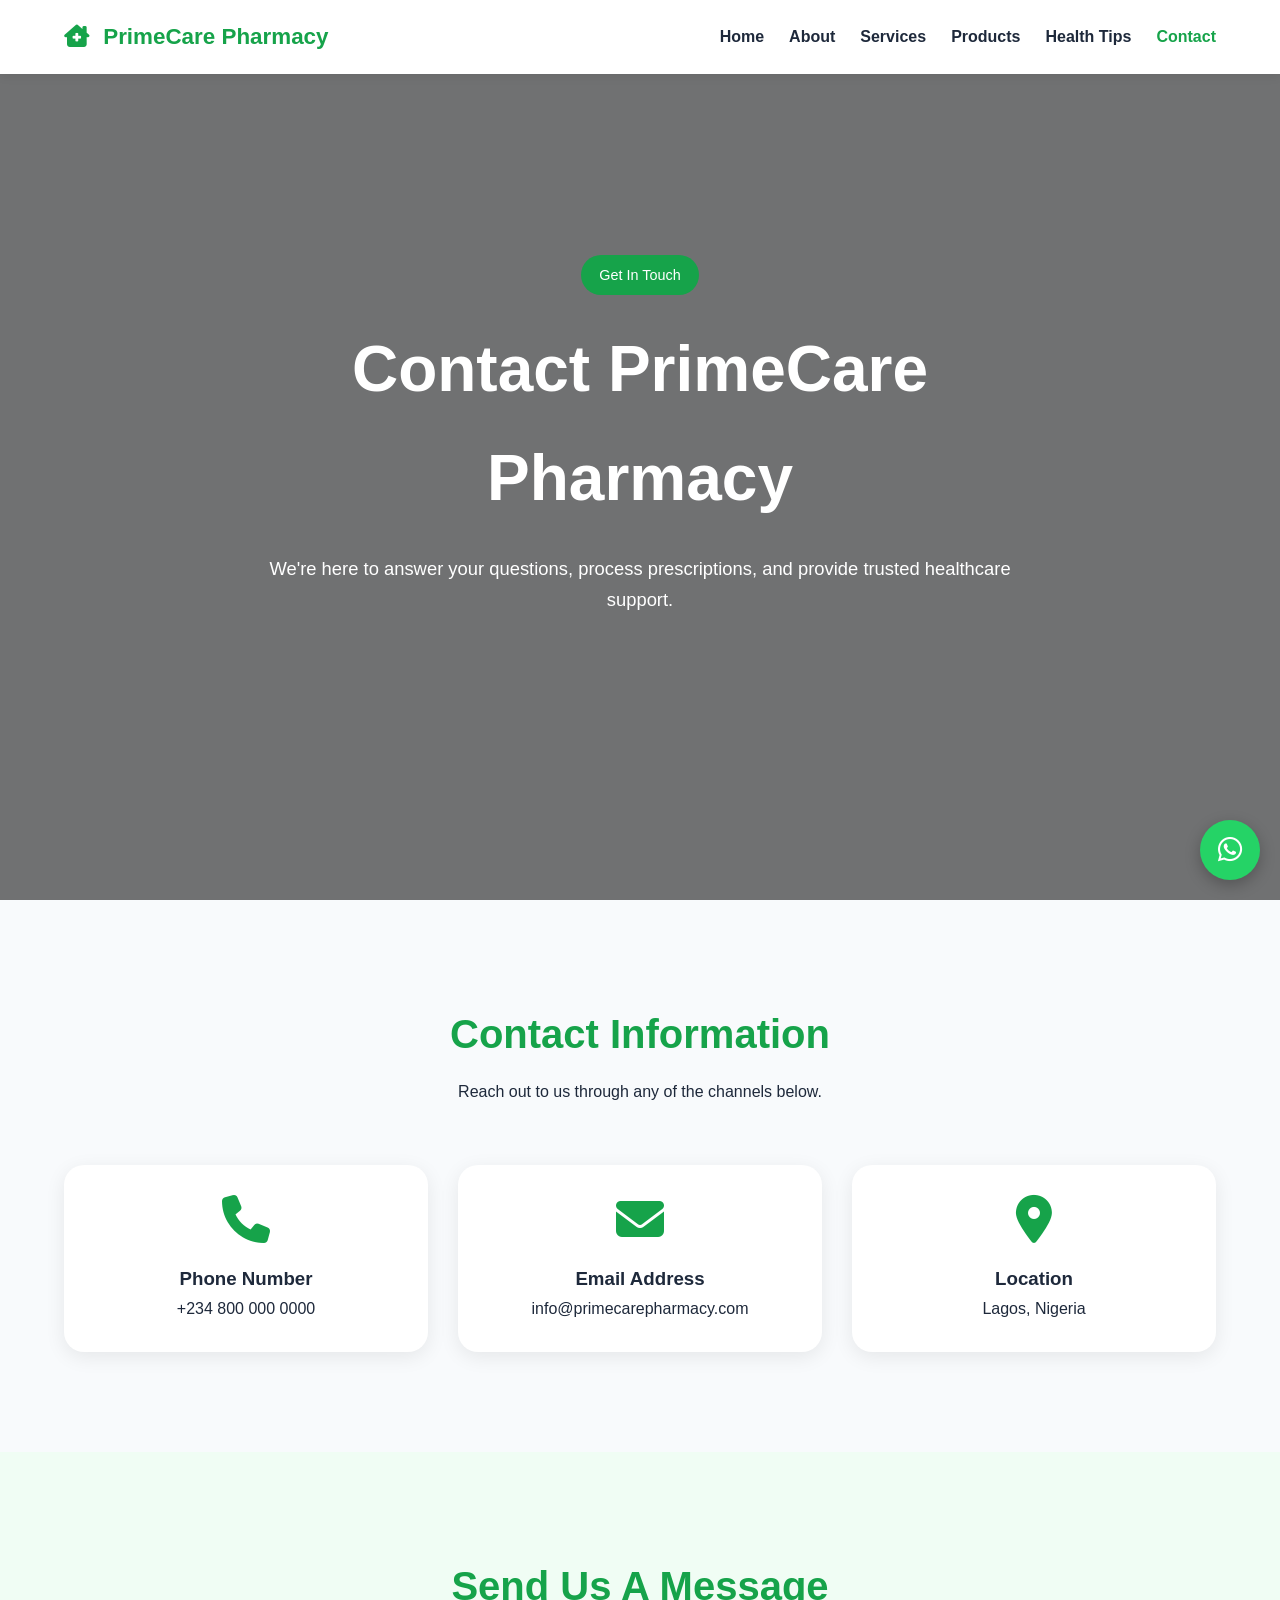
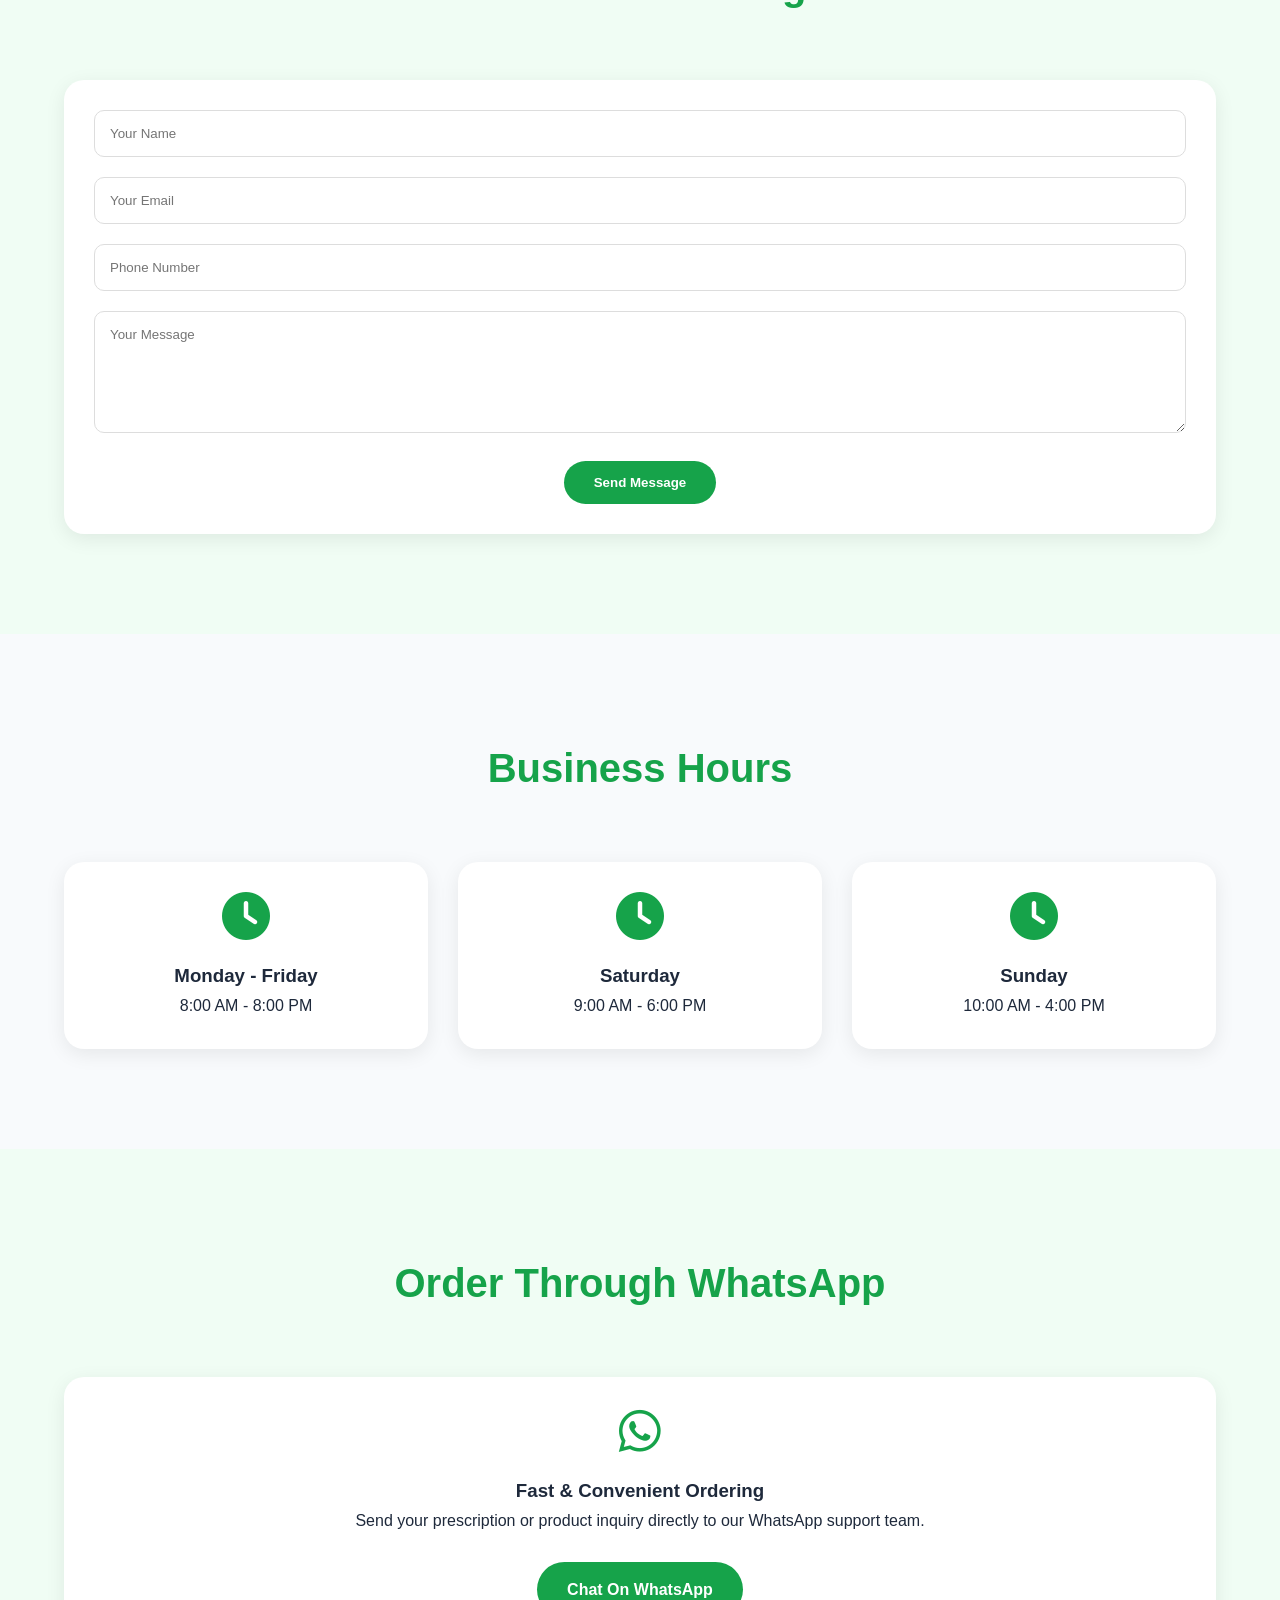
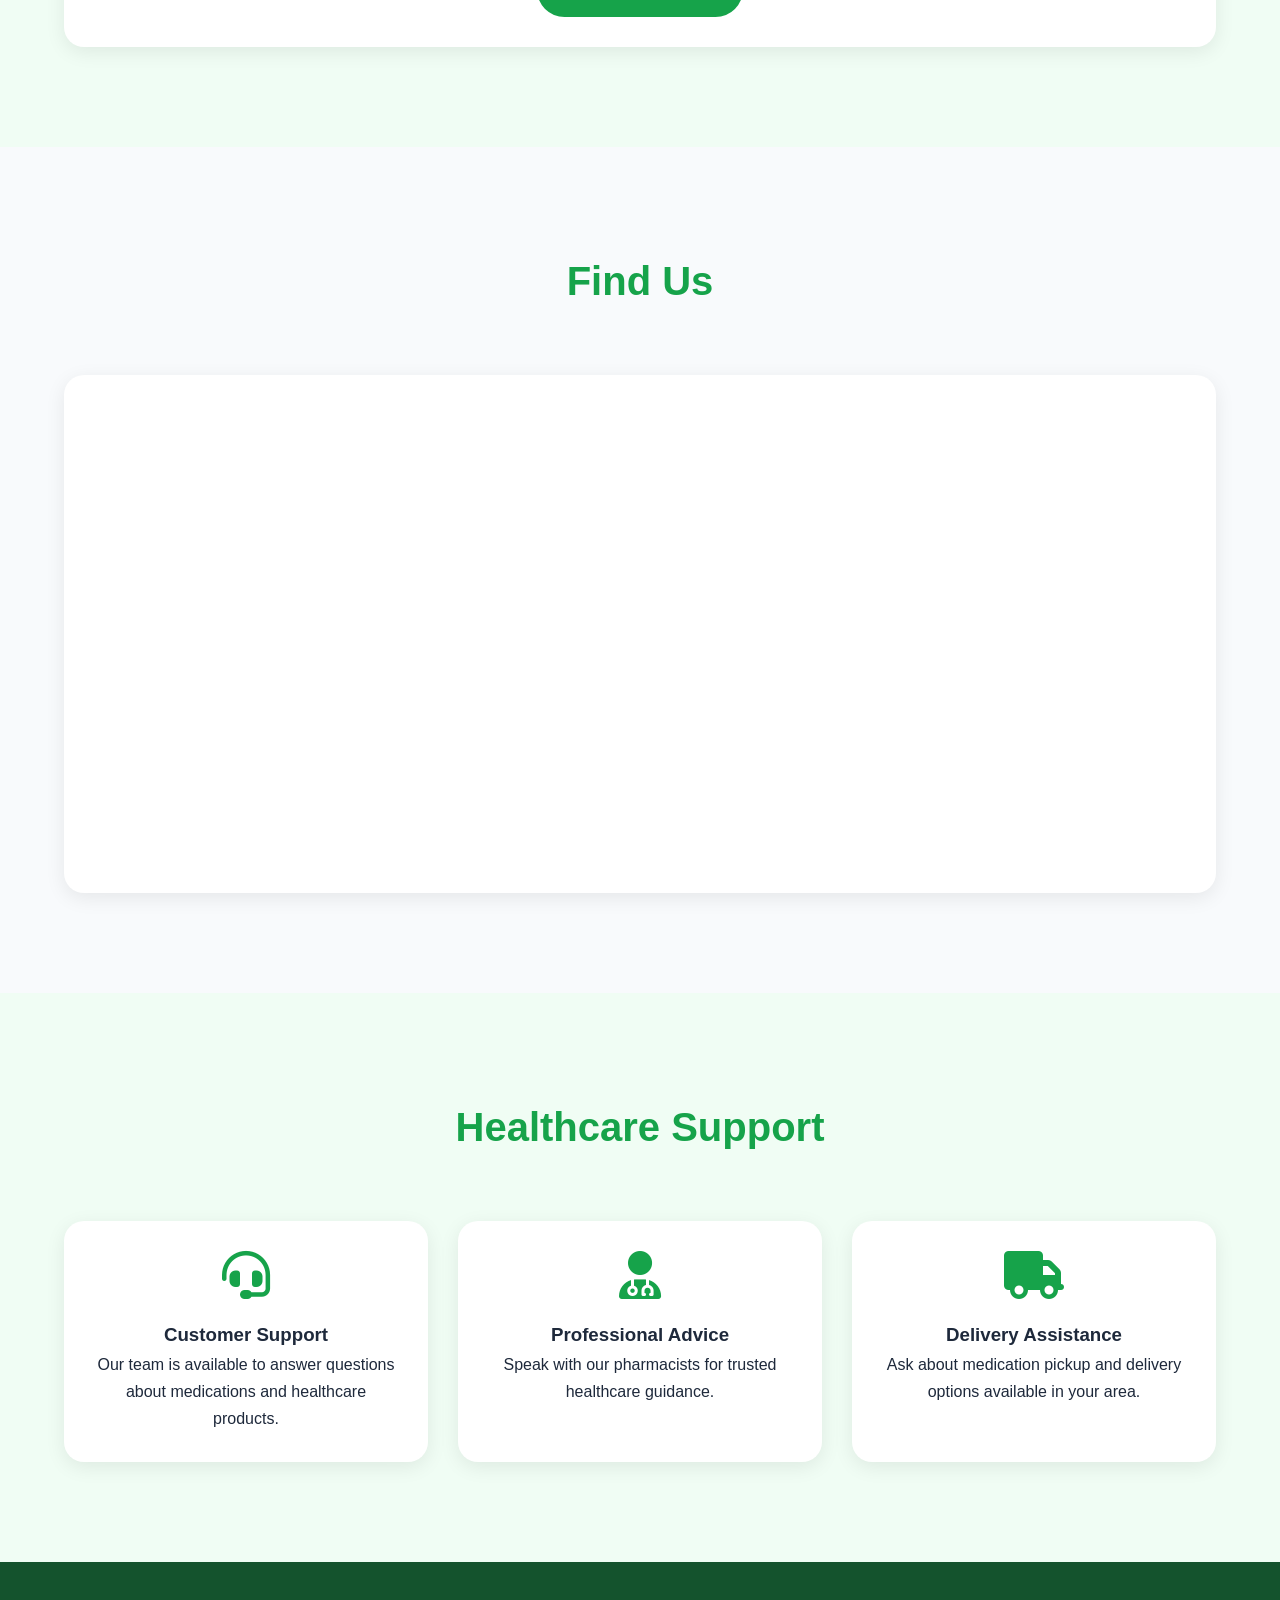
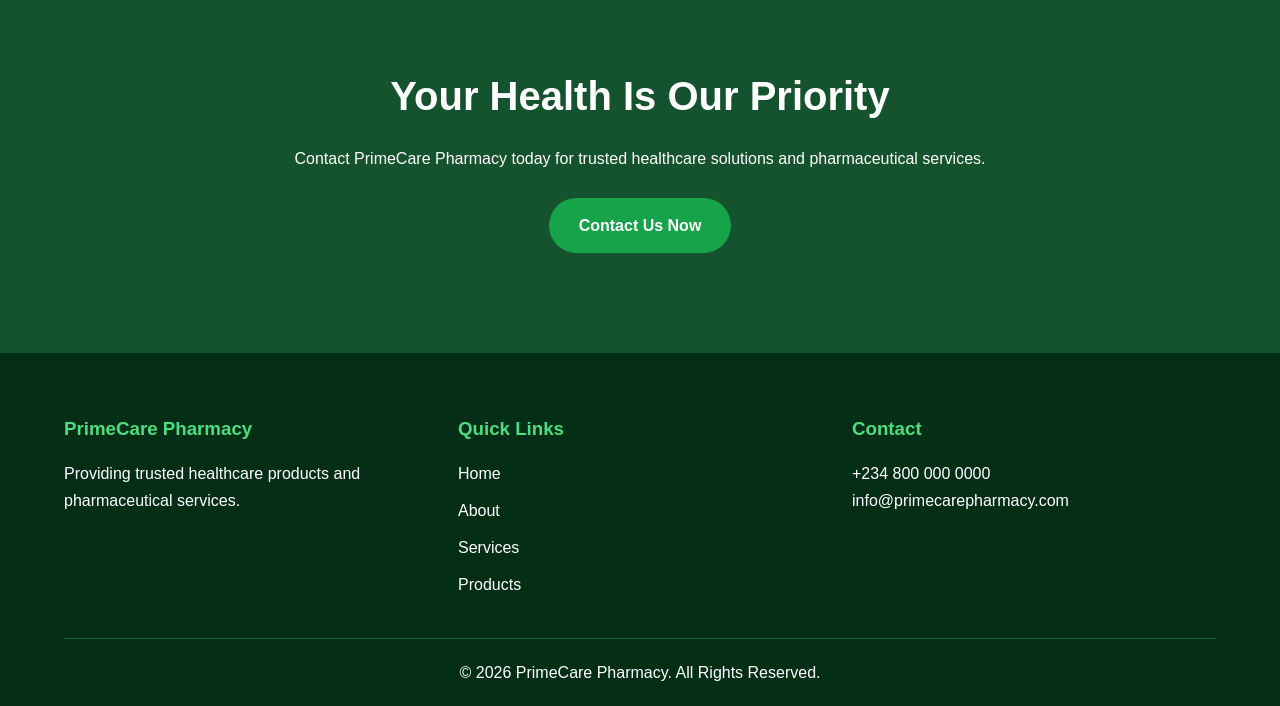
<file: contact.html>
<!DOCTYPE html>
<html lang="en">
<head>
<meta charset="UTF-8">
<meta name="viewport" content="width=device-width, initial-scale=1.0">

<title>Contact Us | PrimeCare Pharmacy</title>

<link rel="stylesheet" href="css/style.css">

<link rel="stylesheet"
href="https://cdnjs.cloudflare.com/ajax/libs/font-awesome/6.5.2/css/all.min.css">

</head>
<body>

<!-- HEADER -->

<header>

    <div class="container nav-container">

        <div class="logo">
            <i class="fas fa-clinic-medical"></i>
            PrimeCare Pharmacy
        </div>

        <nav>

            <ul class="nav-links">

                <li><a href="index.html">Home</a></li>
                <li><a href="about.html">About</a></li>
                <li><a href="services.html">Services</a></li>
                <li><a href="products.html">Products</a></li>
                <li><a href="health-tips.html">Health Tips</a></li>
                <li><a href="contact.html">Contact</a></li>

            </ul>

        </nav>

        <div class="menu-btn">
            ☰
        </div>

    </div>

</header>

<!-- HERO -->

<section class="hero">

    <div class="hero-content">

        <span class="hero-badge">
            Get In Touch
        </span>

        <h1>Contact PrimeCare Pharmacy</h1>

        <p>
            We're here to answer your questions, process
            prescriptions, and provide trusted healthcare support.
        </p>

    </div>

</section>

<!-- CONTACT INFO -->

<section>

    <div class="container">

        <div class="section-title">

            <h2>Contact Information</h2>

            <p>
                Reach out to us through any of the channels below.
            </p>

        </div>

        <div class="grid">

            <div class="card">

                <i class="fas fa-phone"></i>

                <h3>Phone Number</h3>

                <p>+234 800 000 0000</p>

            </div>

            <div class="card">

                <i class="fas fa-envelope"></i>

                <h3>Email Address</h3>

                <p>info@primecarepharmacy.com</p>

            </div>

            <div class="card">

                <i class="fas fa-location-dot"></i>

                <h3>Location</h3>

                <p>Lagos, Nigeria</p>

            </div>

        </div>

    </div>

</section>

<!-- CONTACT FORM -->

<section class="services">

    <div class="container">

        <div class="section-title">

            <h2>Send Us A Message</h2>

        </div>

        <div class="card">

            <form>

                <div style="margin-bottom:20px;">

                    <input
                    type="text"
                    placeholder="Your Name"
                    required
                    style="width:100%;padding:15px;border:1px solid #ddd;border-radius:10px;">

                </div>

                <div style="margin-bottom:20px;">

                    <input
                    type="email"
                    placeholder="Your Email"
                    required
                    style="width:100%;padding:15px;border:1px solid #ddd;border-radius:10px;">

                </div>

                <div style="margin-bottom:20px;">

                    <input
                    type="tel"
                    placeholder="Phone Number"
                    style="width:100%;padding:15px;border:1px solid #ddd;border-radius:10px;">

                </div>

                <div style="margin-bottom:20px;">

                    <textarea
                    rows="6"
                    placeholder="Your Message"
                    required
                    style="width:100%;padding:15px;border:1px solid #ddd;border-radius:10px;"></textarea>

                </div>

                <button
                type="submit"
                class="btn"
                style="border:none;cursor:pointer;">

                    Send Message

                </button>

            </form>

        </div>

    </div>

</section>

<!-- BUSINESS HOURS -->

<section>

    <div class="container">

        <div class="section-title">

            <h2>Business Hours</h2>

        </div>

        <div class="grid">

            <div class="card">

                <i class="fas fa-clock"></i>

                <h3>Monday - Friday</h3>

                <p>8:00 AM - 8:00 PM</p>

            </div>

            <div class="card">

                <i class="fas fa-clock"></i>

                <h3>Saturday</h3>

                <p>9:00 AM - 6:00 PM</p>

            </div>

            <div class="card">

                <i class="fas fa-clock"></i>

                <h3>Sunday</h3>

                <p>10:00 AM - 4:00 PM</p>

            </div>

        </div>

    </div>

</section>

<!-- WHATSAPP ORDERING -->

<section class="why-us">

    <div class="container">

        <div class="section-title">

            <h2>Order Through WhatsApp</h2>

        </div>

        <div class="card">

            <i class="fab fa-whatsapp"></i>

            <h3>Fast & Convenient Ordering</h3>

            <p>
                Send your prescription or product inquiry
                directly to our WhatsApp support team.
            </p>

            <br>

            <a href="https://wa.me/2348000000000"
            class="btn">

                Chat On WhatsApp

            </a>

        </div>

    </div>

</section>

<!-- MAP -->

<section>

    <div class="container">

        <div class="section-title">

            <h2>Find Us</h2>

        </div>

        <div class="card">

            <iframe
            src="https://maps.google.com/maps?q=Lagos%20Nigeria&t=&z=13&ie=UTF8&iwloc=&output=embed"
            width="100%"
            height="450"
            style="border:0;border-radius:15px;"
            allowfullscreen=""
            loading="lazy">
            </iframe>

        </div>

    </div>

</section>

<!-- EMERGENCY SUPPORT -->

<section class="services">

    <div class="container">

        <div class="section-title">

            <h2>Healthcare Support</h2>

        </div>

        <div class="grid">

            <div class="card">

                <i class="fas fa-headset"></i>

                <h3>Customer Support</h3>

                <p>
                    Our team is available to answer questions
                    about medications and healthcare products.
                </p>

            </div>

            <div class="card">

                <i class="fas fa-user-doctor"></i>

                <h3>Professional Advice</h3>

                <p>
                    Speak with our pharmacists for trusted
                    healthcare guidance.
                </p>

            </div>

            <div class="card">

                <i class="fas fa-truck"></i>

                <h3>Delivery Assistance</h3>

                <p>
                    Ask about medication pickup and delivery
                    options available in your area.
                </p>

            </div>

        </div>

    </div>

</section>

<!-- CTA -->

<section class="cta">

    <div class="container">

        <h2>Your Health Is Our Priority</h2>

        <p>
            Contact PrimeCare Pharmacy today for trusted
            healthcare solutions and pharmaceutical services.
        </p>

        <a href="https://wa.me/2348000000000"
        class="btn">

            Contact Us Now

        </a>

    </div>

</section>

<!-- FOOTER -->

<footer>

    <div class="container">

        <div class="footer-content">

            <div>

                <h3>PrimeCare Pharmacy</h3>

                <p>
                    Providing trusted healthcare products
                    and pharmaceutical services.
                </p>

            </div>

            <div>

                <h3>Quick Links</h3>

                <ul>

                    <li><a href="index.html">Home</a></li>
                    <li><a href="about.html">About</a></li>
                    <li><a href="services.html">Services</a></li>
                    <li><a href="products.html">Products</a></li>

                </ul>

            </div>

            <div>

                <h3>Contact</h3>

                <p>+234 800 000 0000</p>
                <p>info@primecarepharmacy.com</p>

            </div>

        </div>

        <hr>

        <p class="copyright">
            © 2026 PrimeCare Pharmacy. All Rights Reserved.
        </p>

    </div>

</footer>

<a href="https://wa.me/2348000000000"
class="whatsapp-float">

<i class="fab fa-whatsapp"></i>

</a>

<script src="js/script.js"></script>

</body>
                </html>
</file>
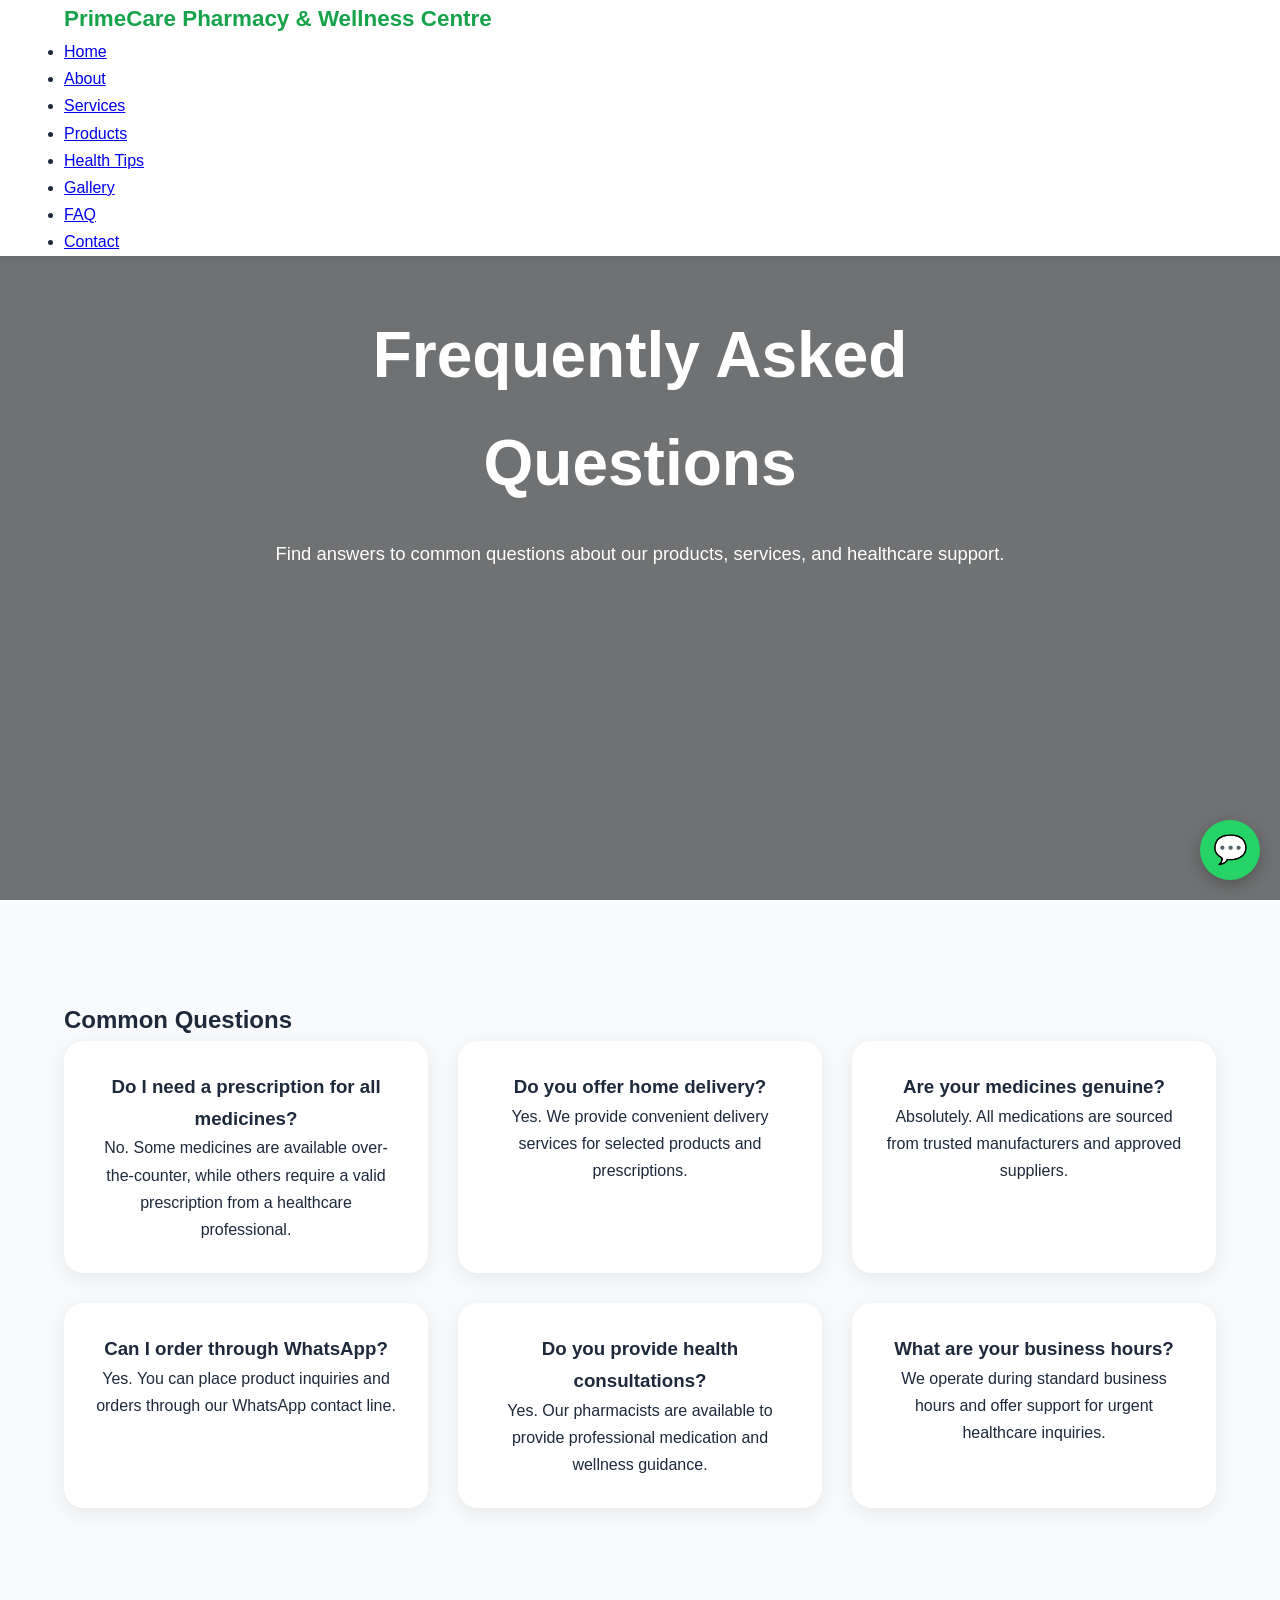
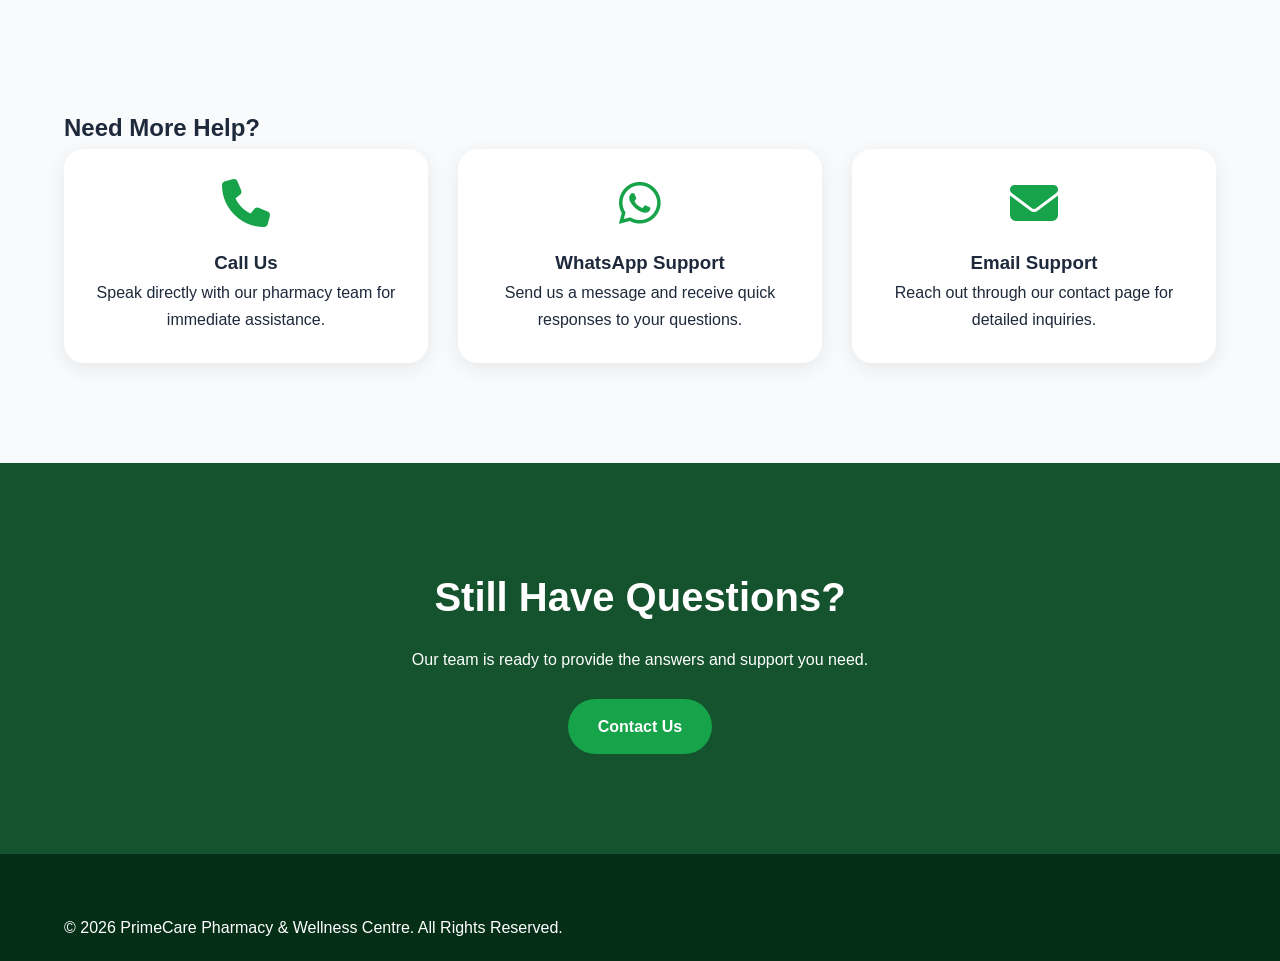
<file: faq.html>
<!DOCTYPE html>
<html lang="en">
<head>
<meta charset="UTF-8">
<meta name="viewport" content="width=device-width, initial-scale=1.0">

<title>FAQ | PrimeCare Pharmacy & Wellness Centre</title>

<link rel="stylesheet" href="css/style.css">

<link rel="stylesheet"
href="https://cdnjs.cloudflare.com/ajax/libs/font-awesome/6.5.2/css/all.min.css">

</head>
<body>

<header>
    <div class="container header-flex">

        <div class="logo">
            PrimeCare Pharmacy & Wellness Centre
        </div>

        <nav>
            <ul>
                <li><a href="index.html">Home</a></li>
                <li><a href="about.html">About</a></li>
                <li><a href="services.html">Services</a></li>
                <li><a href="products.html">Products</a></li>
                <li><a href="health-tips.html">Health Tips</a></li>
                <li><a href="gallery.html">Gallery</a></li>
                <li><a href="faq.html">FAQ</a></li>
                <li><a href="contact.html">Contact</a></li>
            </ul>
        </nav>

    </div>
</header>

<!-- HERO -->

<section class="hero" style="min-height:50vh;">

    <div class="hero-content">

        <h1>Frequently Asked Questions</h1>

        <p>
            Find answers to common questions about
            our products, services, and healthcare support.
        </p>

    </div>

</section>

<!-- FAQ SECTION -->

<section>

    <div class="container">

        <h2>Common Questions</h2>

        <div class="grid">

            <div class="card">
                <h3>Do I need a prescription for all medicines?</h3>
                <p>
                    No. Some medicines are available over-the-counter,
                    while others require a valid prescription from a healthcare professional.
                </p>
            </div>

            <div class="card">
                <h3>Do you offer home delivery?</h3>
                <p>
                    Yes. We provide convenient delivery services
                    for selected products and prescriptions.
                </p>
            </div>

            <div class="card">
                <h3>Are your medicines genuine?</h3>
                <p>
                    Absolutely. All medications are sourced from
                    trusted manufacturers and approved suppliers.
                </p>
            </div>

            <div class="card">
                <h3>Can I order through WhatsApp?</h3>
                <p>
                    Yes. You can place product inquiries and orders
                    through our WhatsApp contact line.
                </p>
            </div>

            <div class="card">
                <h3>Do you provide health consultations?</h3>
                <p>
                    Yes. Our pharmacists are available to provide
                    professional medication and wellness guidance.
                </p>
            </div>

            <div class="card">
                <h3>What are your business hours?</h3>
                <p>
                    We operate during standard business hours and
                    offer support for urgent healthcare inquiries.
                </p>
            </div>

        </div>

    </div>

</section>

<!-- ADDITIONAL HELP -->

<section class="products-preview">

    <div class="container">

        <h2>Need More Help?</h2>

        <div class="grid">

            <div class="card">

                <i class="fas fa-phone"></i>

                <h3>Call Us</h3>

                <p>
                    Speak directly with our pharmacy team
                    for immediate assistance.
                </p>

            </div>

            <div class="card">

                <i class="fab fa-whatsapp"></i>

                <h3>WhatsApp Support</h3>

                <p>
                    Send us a message and receive
                    quick responses to your questions.
                </p>

            </div>

            <div class="card">

                <i class="fas fa-envelope"></i>

                <h3>Email Support</h3>

                <p>
                    Reach out through our contact page
                    for detailed inquiries.
                </p>

            </div>

        </div>

    </div>

</section>

<!-- CTA -->

<section class="cta">

    <div class="container">

        <h2>Still Have Questions?</h2>

        <p>
            Our team is ready to provide the answers
            and support you need.
        </p>

        <a href="contact.html" class="btn">
            Contact Us
        </a>

    </div>

</section>

<footer>

    <div class="container">

        <p>
            © 2026 PrimeCare Pharmacy & Wellness Centre.
            All Rights Reserved.
        </p>

    </div>

</footer>

<a href="https://wa.me/234XXXXXXXXXX"
class="whatsapp-float">
💬
</a>

</body>
</html>
</file>
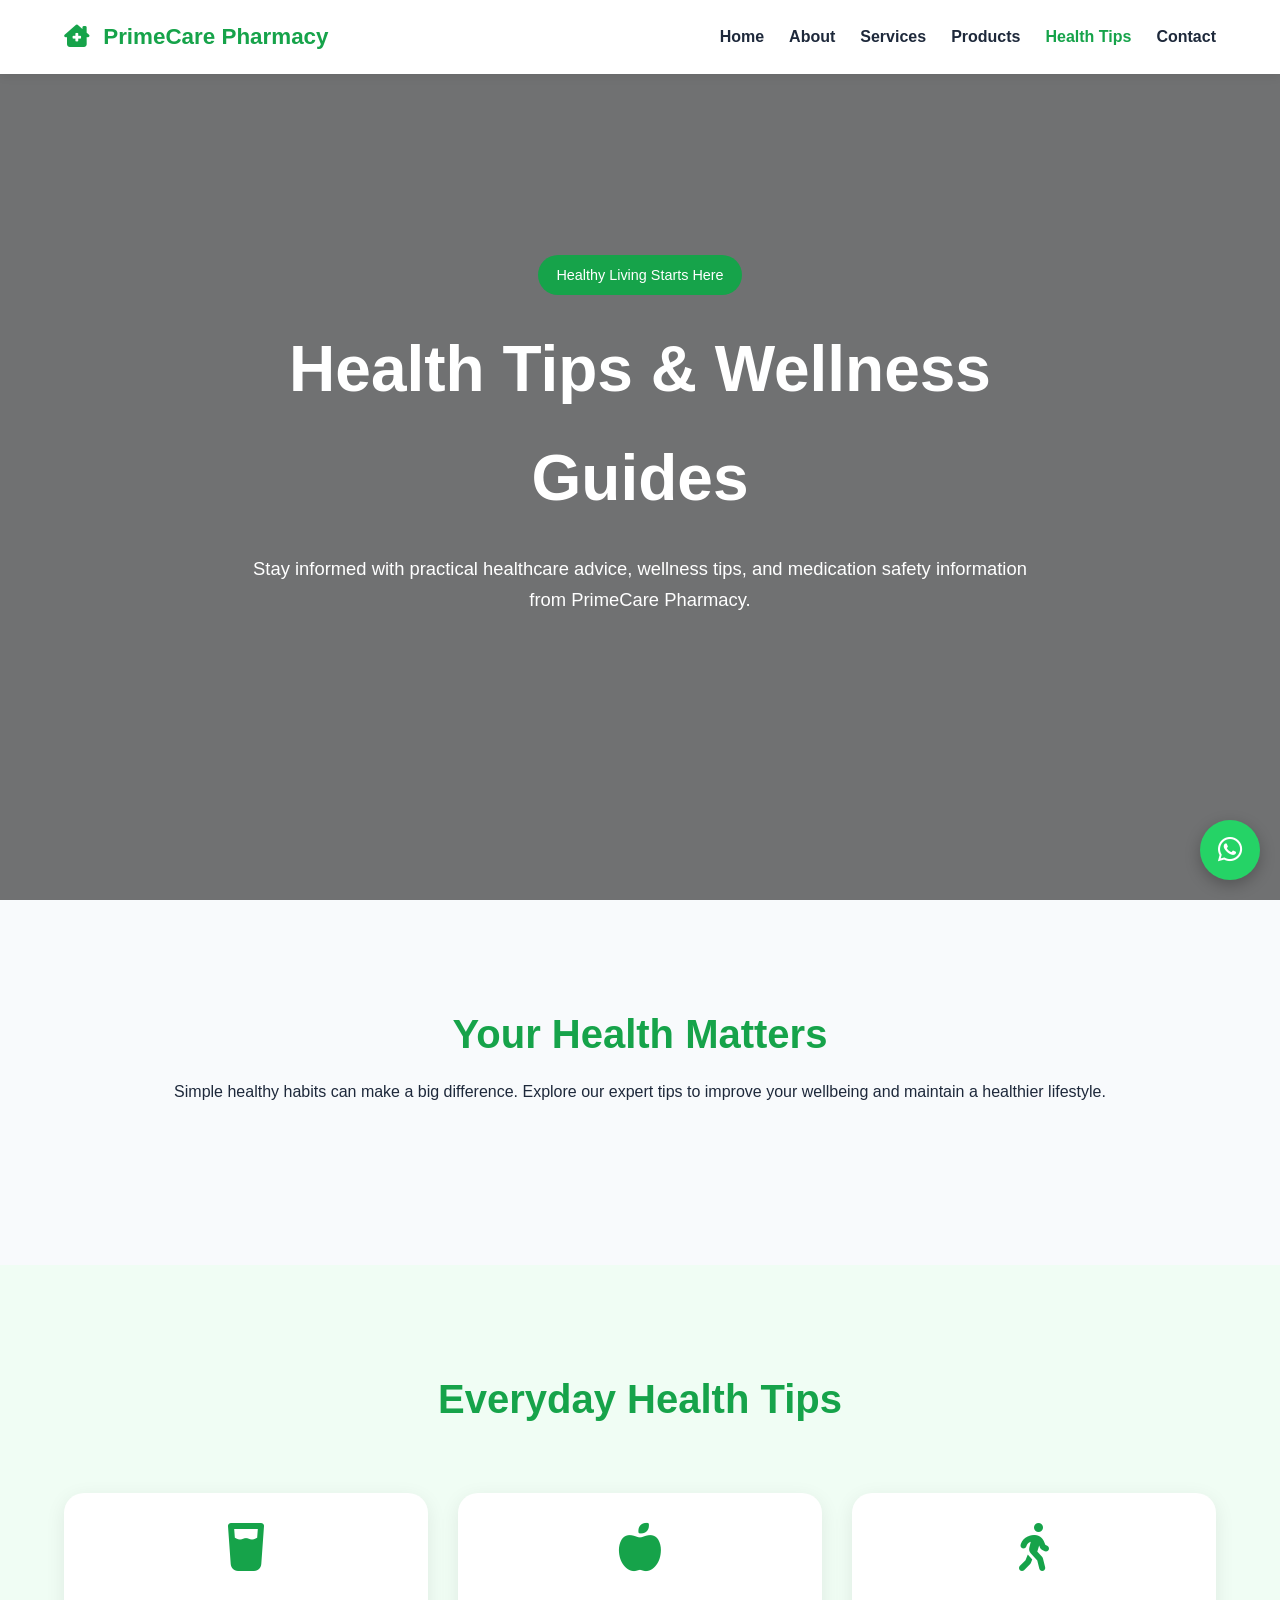
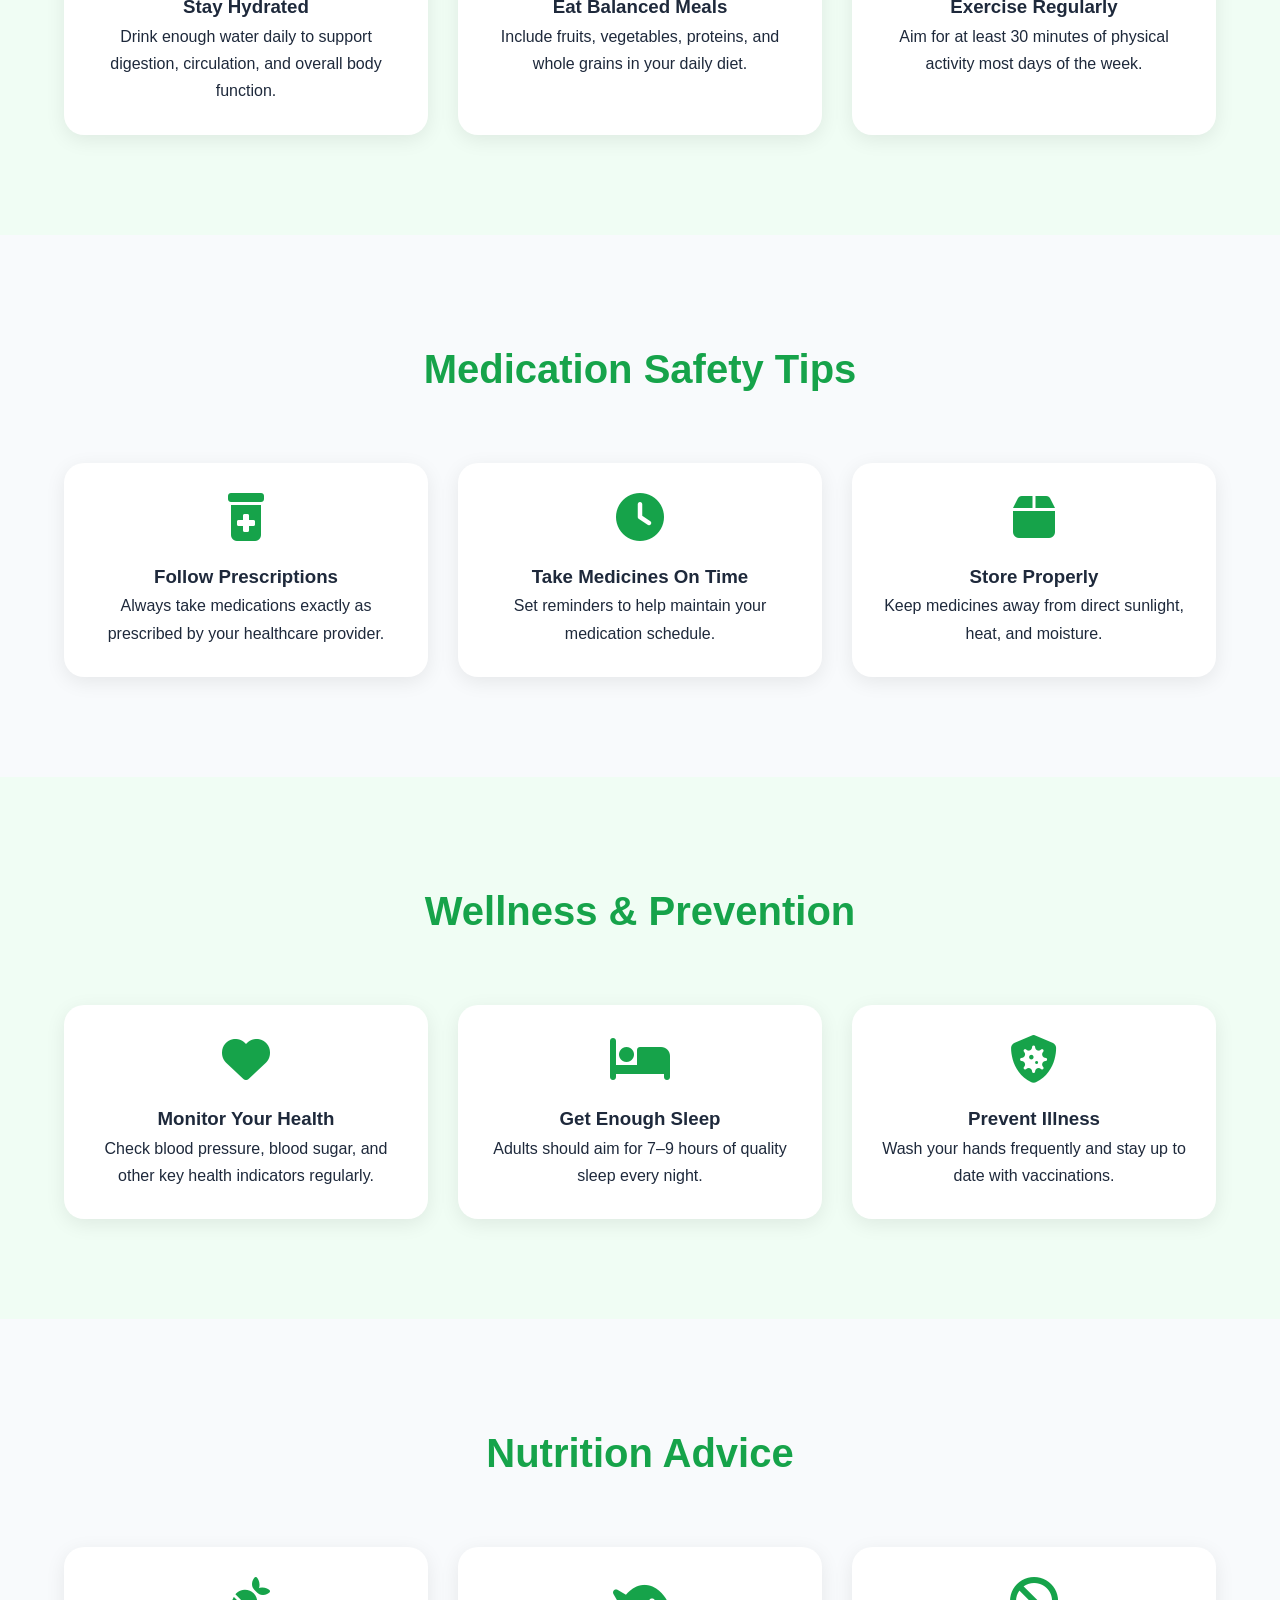
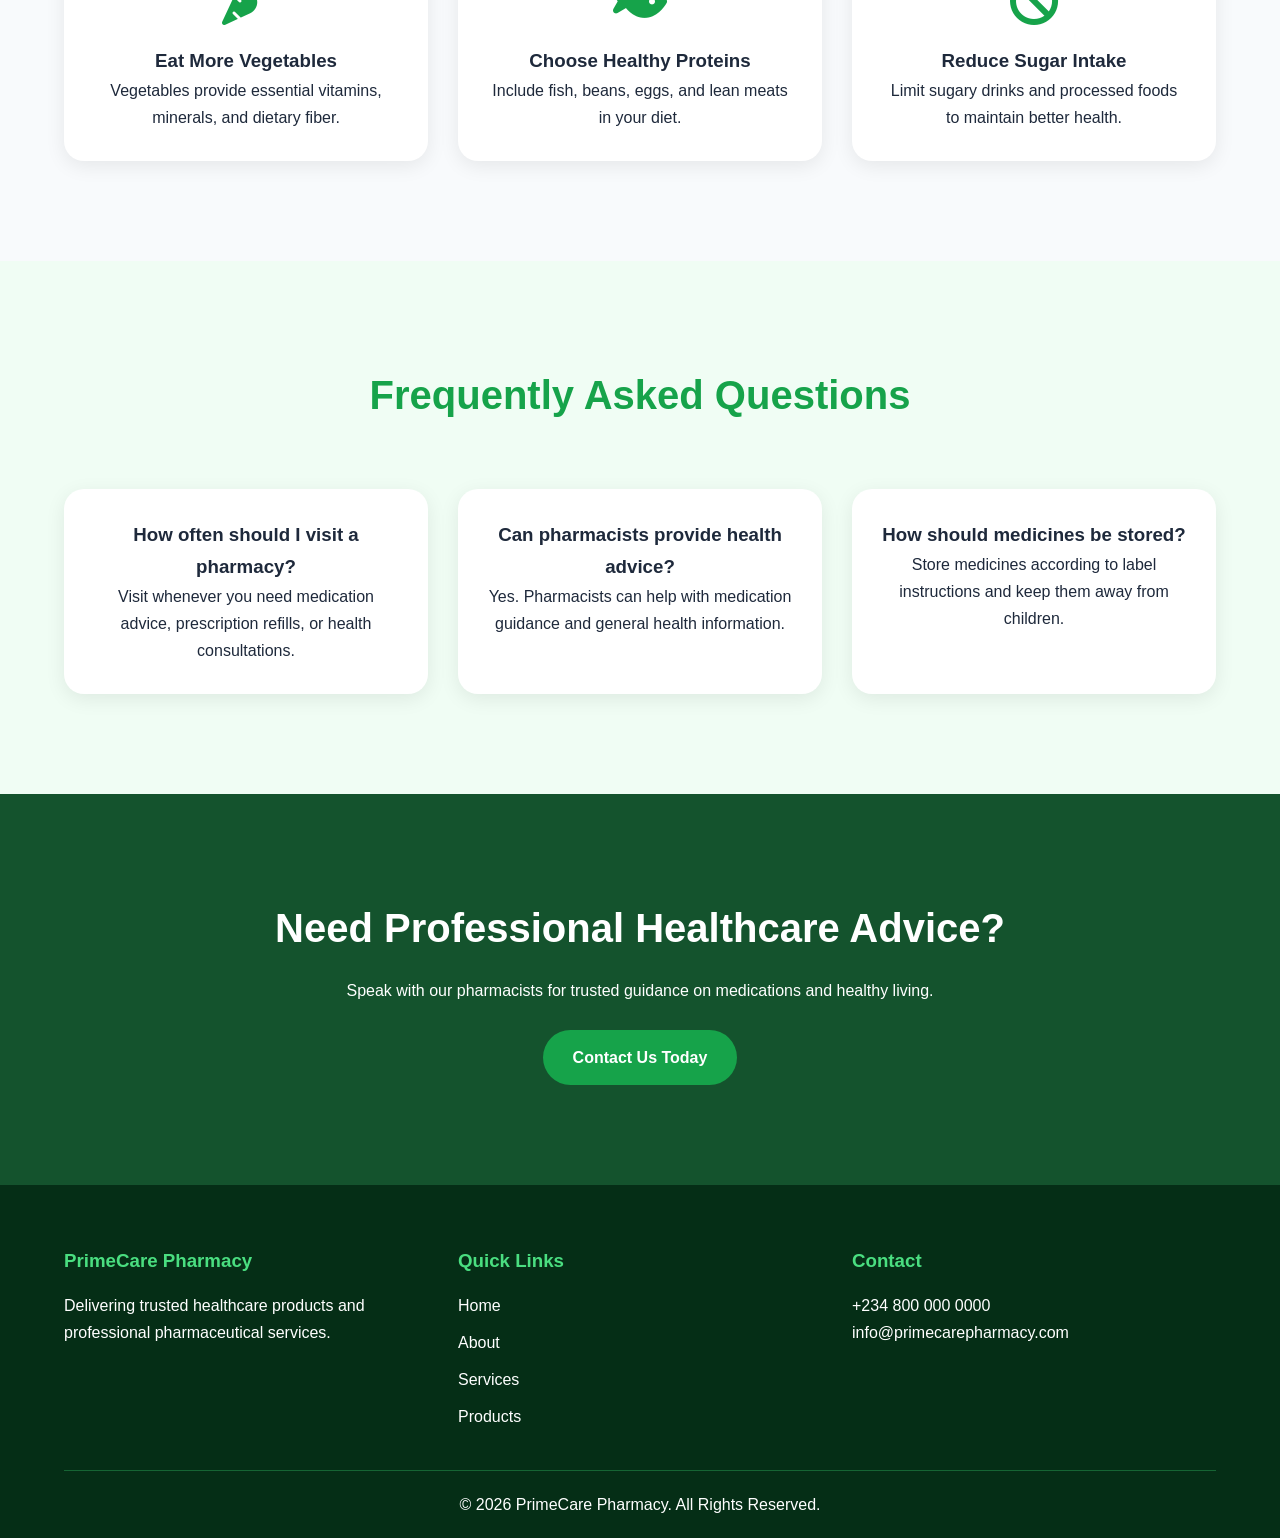
<file: health-tips.html>
<!DOCTYPE html>
<html lang="en">
<head>
<meta charset="UTF-8">
<meta name="viewport" content="width=device-width, initial-scale=1.0">

<title>Health Tips | PrimeCare Pharmacy</title>

<link rel="stylesheet" href="css/style.css">

<link rel="stylesheet"
href="https://cdnjs.cloudflare.com/ajax/libs/font-awesome/6.5.2/css/all.min.css">

</head>
<body>

<!-- HEADER -->

<header>

    <div class="container nav-container">

        <div class="logo">
            <i class="fas fa-clinic-medical"></i>
            PrimeCare Pharmacy
        </div>

        <nav>

            <ul class="nav-links">

                <li><a href="index.html">Home</a></li>
                <li><a href="about.html">About</a></li>
                <li><a href="services.html">Services</a></li>
                <li><a href="products.html">Products</a></li>
                <li><a href="health-tips.html">Health Tips</a></li>
                <li><a href="contact.html">Contact</a></li>

            </ul>

        </nav>

        <div class="menu-btn">
            ☰
        </div>

    </div>

</header>

<!-- HERO -->

<section class="hero">

    <div class="hero-content">

        <span class="hero-badge">
            Healthy Living Starts Here
        </span>

        <h1>Health Tips & Wellness Guides</h1>

        <p>
            Stay informed with practical healthcare advice,
            wellness tips, and medication safety information
            from PrimeCare Pharmacy.
        </p>

    </div>

</section>

<!-- INTRO -->

<section>

    <div class="container">

        <div class="section-title">

            <h2>Your Health Matters</h2>

            <p>
                Simple healthy habits can make a big difference.
                Explore our expert tips to improve your wellbeing
                and maintain a healthier lifestyle.
            </p>

        </div>

    </div>

</section>

<!-- HEALTH TIPS -->

<section class="services">

    <div class="container">

        <div class="section-title">

            <h2>Everyday Health Tips</h2>

        </div>

        <div class="grid">

            <div class="card">

                <i class="fas fa-glass-water"></i>

                <h3>Stay Hydrated</h3>

                <p>
                    Drink enough water daily to support digestion,
                    circulation, and overall body function.
                </p>

            </div>

            <div class="card">

                <i class="fas fa-apple-whole"></i>

                <h3>Eat Balanced Meals</h3>

                <p>
                    Include fruits, vegetables, proteins,
                    and whole grains in your daily diet.
                </p>

            </div>

            <div class="card">

                <i class="fas fa-person-walking"></i>

                <h3>Exercise Regularly</h3>

                <p>
                    Aim for at least 30 minutes of physical
                    activity most days of the week.
                </p>

            </div>

        </div>

    </div>

</section>

<!-- MEDICATION SAFETY -->

<section>

    <div class="container">

        <div class="section-title">

            <h2>Medication Safety Tips</h2>

        </div>

        <div class="grid">

            <div class="card">

                <i class="fas fa-prescription-bottle-medical"></i>

                <h3>Follow Prescriptions</h3>

                <p>
                    Always take medications exactly as prescribed
                    by your healthcare provider.
                </p>

            </div>

            <div class="card">

                <i class="fas fa-clock"></i>

                <h3>Take Medicines On Time</h3>

                <p>
                    Set reminders to help maintain your medication schedule.
                </p>

            </div>

            <div class="card">

                <i class="fas fa-box"></i>

                <h3>Store Properly</h3>

                <p>
                    Keep medicines away from direct sunlight,
                    heat, and moisture.
                </p>

            </div>

        </div>

    </div>

</section>

<!-- WELLNESS -->

<section class="why-us">

    <div class="container">

        <div class="section-title">

            <h2>Wellness & Prevention</h2>

        </div>

        <div class="grid">

            <div class="card">

                <i class="fas fa-heart"></i>

                <h3>Monitor Your Health</h3>

                <p>
                    Check blood pressure, blood sugar,
                    and other key health indicators regularly.
                </p>

            </div>

            <div class="card">

                <i class="fas fa-bed"></i>

                <h3>Get Enough Sleep</h3>

                <p>
                    Adults should aim for 7–9 hours of
                    quality sleep every night.
                </p>

            </div>

            <div class="card">

                <i class="fas fa-shield-virus"></i>

                <h3>Prevent Illness</h3>

                <p>
                    Wash your hands frequently and stay
                    up to date with vaccinations.
                </p>

            </div>

        </div>

    </div>

</section>

<!-- NUTRITION -->

<section>

    <div class="container">

        <div class="section-title">

            <h2>Nutrition Advice</h2>

        </div>

        <div class="grid">

            <div class="card">

                <i class="fas fa-carrot"></i>

                <h3>Eat More Vegetables</h3>

                <p>
                    Vegetables provide essential vitamins,
                    minerals, and dietary fiber.
                </p>

            </div>

            <div class="card">

                <i class="fas fa-fish"></i>

                <h3>Choose Healthy Proteins</h3>

                <p>
                    Include fish, beans, eggs, and lean meats
                    in your diet.
                </p>

            </div>

            <div class="card">

                <i class="fas fa-ban"></i>

                <h3>Reduce Sugar Intake</h3>

                <p>
                    Limit sugary drinks and processed foods
                    to maintain better health.
                </p>

            </div>

        </div>

    </div>

</section>

<!-- FAQ -->

<section class="services">

    <div class="container">

        <div class="section-title">

            <h2>Frequently Asked Questions</h2>

        </div>

        <div class="grid">

            <div class="card">

                <h3>How often should I visit a pharmacy?</h3>

                <p>
                    Visit whenever you need medication advice,
                    prescription refills, or health consultations.
                </p>

            </div>

            <div class="card">

                <h3>Can pharmacists provide health advice?</h3>

                <p>
                    Yes. Pharmacists can help with medication
                    guidance and general health information.
                </p>

            </div>

            <div class="card">

                <h3>How should medicines be stored?</h3>

                <p>
                    Store medicines according to label instructions
                    and keep them away from children.
                </p>

            </div>

        </div>

    </div>

</section>

<!-- CTA -->

<section class="cta">

    <div class="container">

        <h2>Need Professional Healthcare Advice?</h2>

        <p>
            Speak with our pharmacists for trusted guidance
            on medications and healthy living.
        </p>

        <a href="contact.html" class="btn">
            Contact Us Today
        </a>

    </div>

</section>

<!-- FOOTER -->

<footer>

    <div class="container">

        <div class="footer-content">

            <div>

                <h3>PrimeCare Pharmacy</h3>

                <p>
                    Delivering trusted healthcare products
                    and professional pharmaceutical services.
                </p>

            </div>

            <div>

                <h3>Quick Links</h3>

                <ul>

                    <li><a href="index.html">Home</a></li>
                    <li><a href="about.html">About</a></li>
                    <li><a href="services.html">Services</a></li>
                    <li><a href="products.html">Products</a></li>

                </ul>

            </div>

            <div>

                <h3>Contact</h3>

                <p>+234 800 000 0000</p>
                <p>info@primecarepharmacy.com</p>

            </div>

        </div>

        <hr>

        <p class="copyright">
            © 2026 PrimeCare Pharmacy. All Rights Reserved.
        </p>

    </div>

</footer>

<a href="https://wa.me/2348000000000"
class="whatsapp-float">

<i class="fab fa-whatsapp"></i>

</a>

<script src="js/script.js"></script>

</body>
</html>
</file>
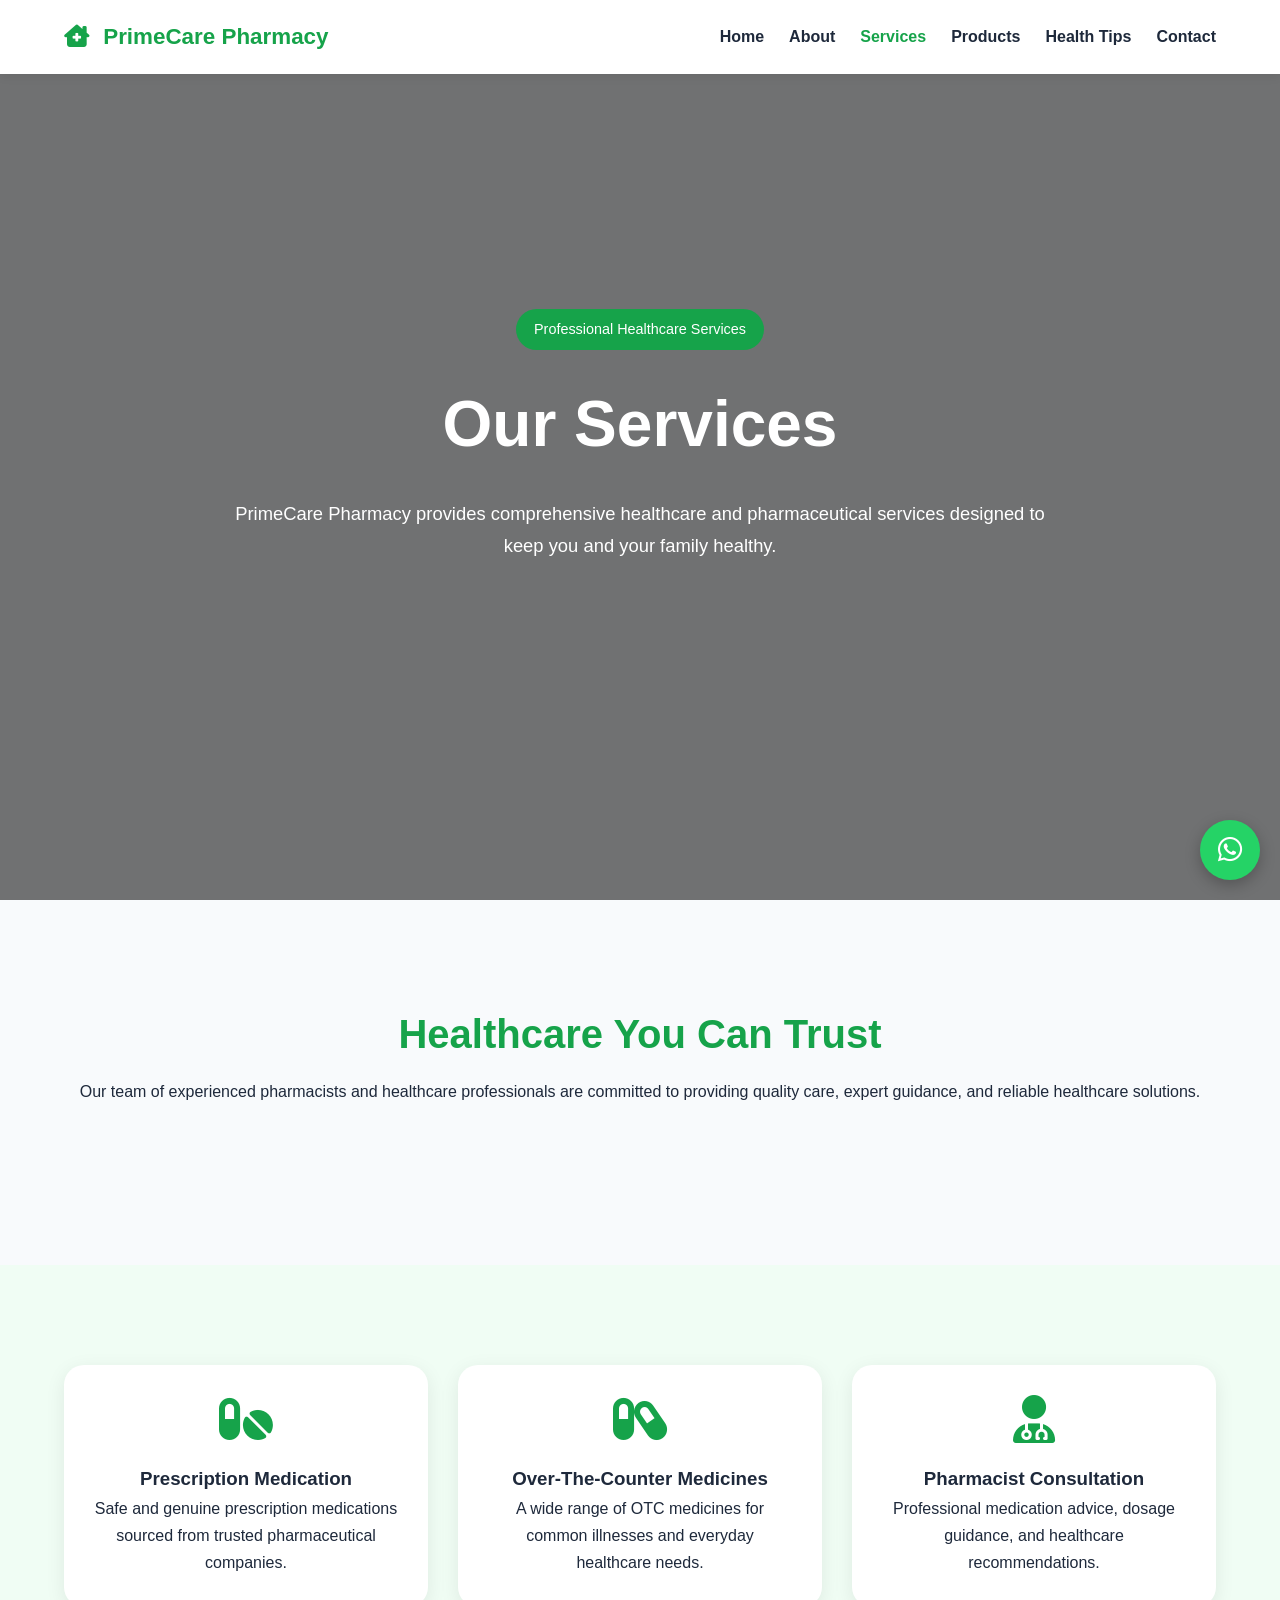
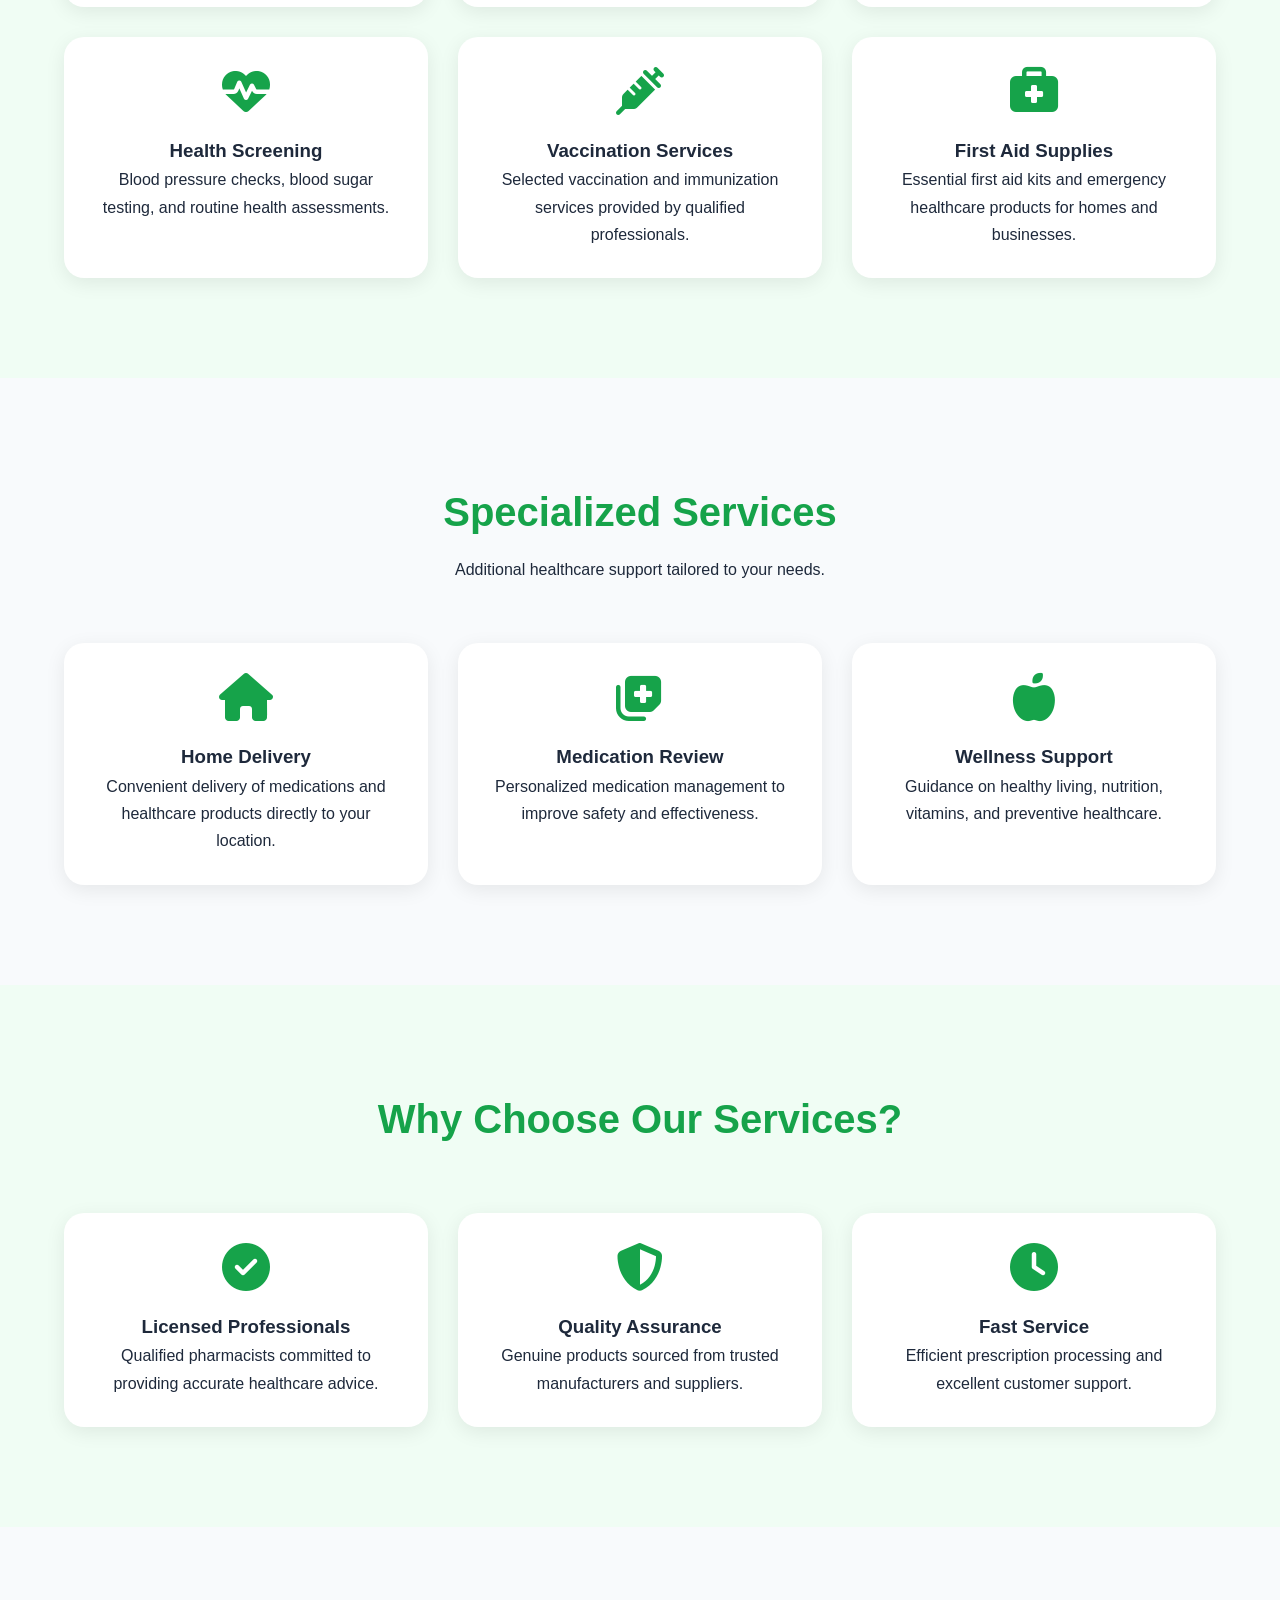
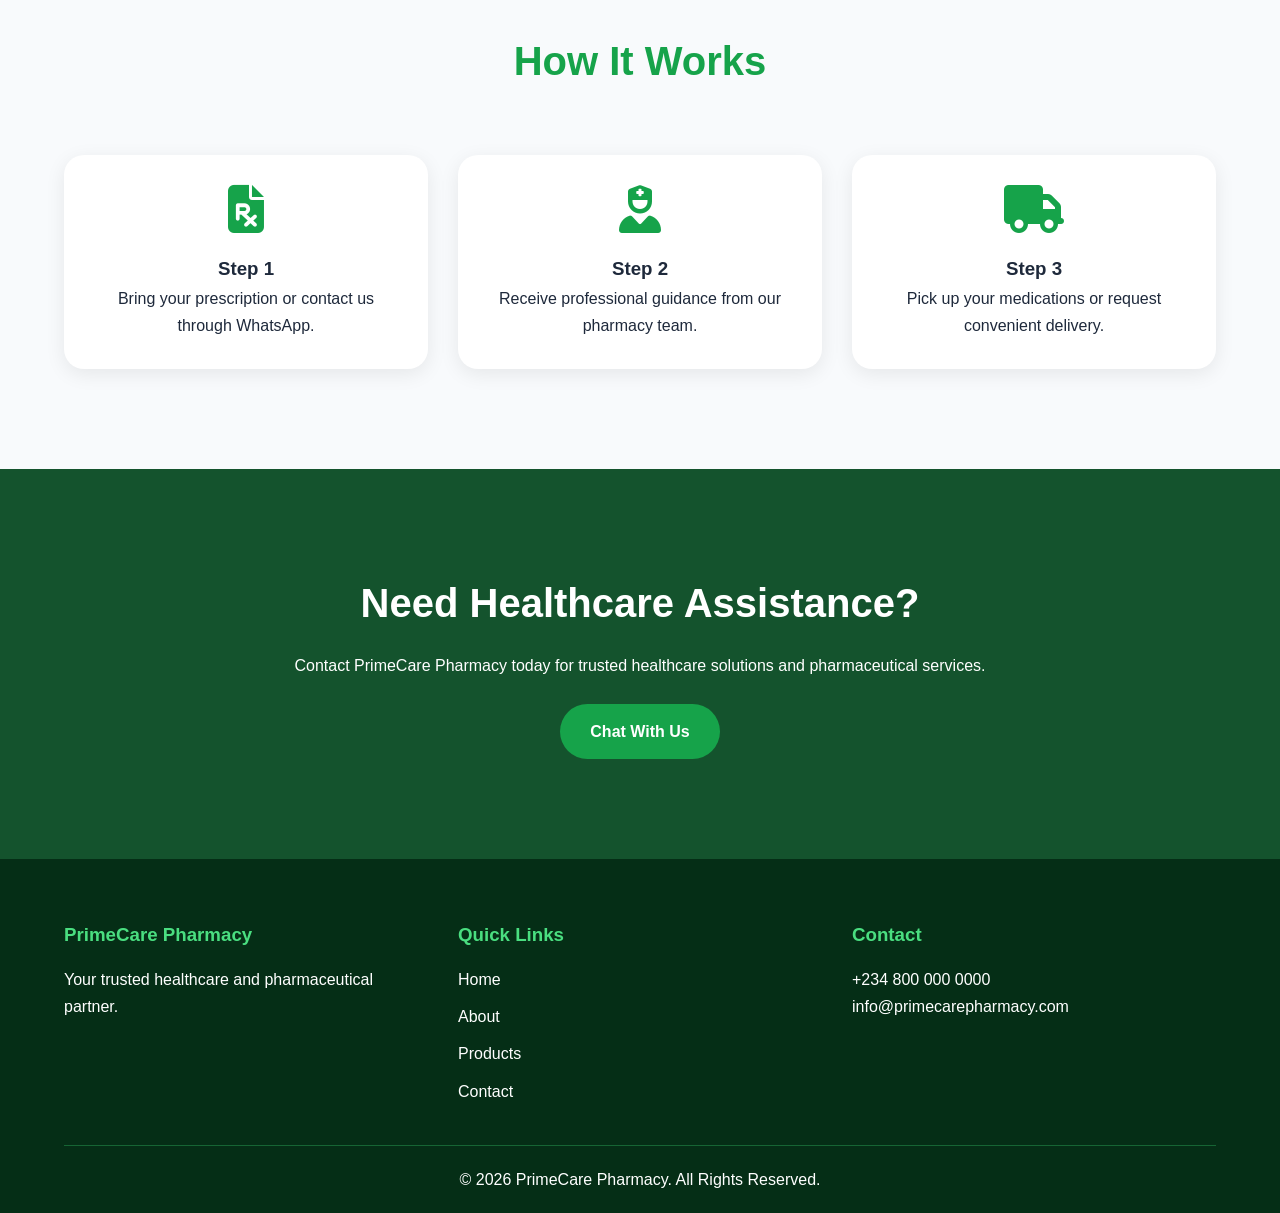
<file: services.html>
<!DOCTYPE html>
<html lang="en">
<head>
<meta charset="UTF-8">
<meta name="viewport" content="width=device-width, initial-scale=1.0">

<title>Services | PrimeCare Pharmacy</title>

<link rel="stylesheet" href="css/style.css">

<link rel="stylesheet"
href="https://cdnjs.cloudflare.com/ajax/libs/font-awesome/6.5.2/css/all.min.css">

</head>
<body>

<!-- HEADER -->

<header>

    <div class="container nav-container">

        <div class="logo">
            <i class="fas fa-clinic-medical"></i>
            PrimeCare Pharmacy
        </div>

        <nav>

            <ul class="nav-links">

                <li><a href="index.html">Home</a></li>
                <li><a href="about.html">About</a></li>
                <li><a href="services.html">Services</a></li>
                <li><a href="products.html">Products</a></li>
                <li><a href="health-tips.html">Health Tips</a></li>
                <li><a href="contact.html">Contact</a></li>

            </ul>

        </nav>

        <div class="menu-btn">
            ☰
        </div>

    </div>

</header>

<!-- HERO -->

<section class="hero">

    <div class="hero-content">

        <span class="hero-badge">
            Professional Healthcare Services
        </span>

        <h1>Our Services</h1>

        <p>
            PrimeCare Pharmacy provides comprehensive healthcare
            and pharmaceutical services designed to keep you and
            your family healthy.
        </p>

    </div>

</section>

<!-- SERVICES INTRO -->

<section>

    <div class="container">

        <div class="section-title">

            <h2>Healthcare You Can Trust</h2>

            <p>
                Our team of experienced pharmacists and healthcare
                professionals are committed to providing quality care,
                expert guidance, and reliable healthcare solutions.
            </p>

        </div>

    </div>

</section>

<!-- MAIN SERVICES -->

<section class="services">

    <div class="container">

        <div class="grid">

            <div class="card">

                <i class="fas fa-pills"></i>

                <h3>Prescription Medication</h3>

                <p>
                    Safe and genuine prescription medications
                    sourced from trusted pharmaceutical companies.
                </p>

            </div>

            <div class="card">

                <i class="fas fa-capsules"></i>

                <h3>Over-The-Counter Medicines</h3>

                <p>
                    A wide range of OTC medicines for common
                    illnesses and everyday healthcare needs.
                </p>

            </div>

            <div class="card">

                <i class="fas fa-user-md"></i>

                <h3>Pharmacist Consultation</h3>

                <p>
                    Professional medication advice, dosage
                    guidance, and healthcare recommendations.
                </p>

            </div>

            <div class="card">

                <i class="fas fa-heartbeat"></i>

                <h3>Health Screening</h3>

                <p>
                    Blood pressure checks, blood sugar testing,
                    and routine health assessments.
                </p>

            </div>

            <div class="card">

                <i class="fas fa-syringe"></i>

                <h3>Vaccination Services</h3>

                <p>
                    Selected vaccination and immunization
                    services provided by qualified professionals.
                </p>

            </div>

            <div class="card">

                <i class="fas fa-briefcase-medical"></i>

                <h3>First Aid Supplies</h3>

                <p>
                    Essential first aid kits and emergency
                    healthcare products for homes and businesses.
                </p>

            </div>

        </div>

    </div>

</section>

<!-- SPECIAL SERVICES -->

<section>

    <div class="container">

        <div class="section-title">

            <h2>Specialized Services</h2>

            <p>
                Additional healthcare support tailored to your needs.
            </p>

        </div>

        <div class="grid">

            <div class="card">

                <i class="fas fa-home"></i>

                <h3>Home Delivery</h3>

                <p>
                    Convenient delivery of medications and
                    healthcare products directly to your location.
                </p>

            </div>

            <div class="card">

                <i class="fas fa-notes-medical"></i>

                <h3>Medication Review</h3>

                <p>
                    Personalized medication management to
                    improve safety and effectiveness.
                </p>

            </div>

            <div class="card">

                <i class="fas fa-apple-alt"></i>

                <h3>Wellness Support</h3>

                <p>
                    Guidance on healthy living, nutrition,
                    vitamins, and preventive healthcare.
                </p>

            </div>

        </div>

    </div>

</section>

<!-- WHY OUR SERVICES -->

<section class="why-us">

    <div class="container">

        <div class="section-title">

            <h2>Why Choose Our Services?</h2>

        </div>

        <div class="grid">

            <div class="card">

                <i class="fas fa-check-circle"></i>

                <h3>Licensed Professionals</h3>

                <p>
                    Qualified pharmacists committed to
                    providing accurate healthcare advice.
                </p>

            </div>

            <div class="card">

                <i class="fas fa-shield-alt"></i>

                <h3>Quality Assurance</h3>

                <p>
                    Genuine products sourced from trusted
                    manufacturers and suppliers.
                </p>

            </div>

            <div class="card">

                <i class="fas fa-clock"></i>

                <h3>Fast Service</h3>

                <p>
                    Efficient prescription processing and
                    excellent customer support.
                </p>

            </div>

        </div>

    </div>

</section>

<!-- SERVICE PROCESS -->

<section>

    <div class="container">

        <div class="section-title">

            <h2>How It Works</h2>

        </div>

        <div class="grid">

            <div class="card">

                <i class="fas fa-file-prescription"></i>

                <h3>Step 1</h3>

                <p>
                    Bring your prescription or contact us
                    through WhatsApp.
                </p>

            </div>

            <div class="card">

                <i class="fas fa-user-nurse"></i>

                <h3>Step 2</h3>

                <p>
                    Receive professional guidance from
                    our pharmacy team.
                </p>

            </div>

            <div class="card">

                <i class="fas fa-truck"></i>

                <h3>Step 3</h3>

                <p>
                    Pick up your medications or request
                    convenient delivery.
                </p>

            </div>

        </div>

    </div>

</section>

<!-- CTA -->

<section class="cta">

    <div class="container">

        <h2>Need Healthcare Assistance?</h2>

        <p>
            Contact PrimeCare Pharmacy today for trusted
            healthcare solutions and pharmaceutical services.
        </p>

        <a href="https://wa.me/2348000000000"
        class="btn">

            Chat With Us

        </a>

    </div>

</section>

<!-- FOOTER -->

<footer>

    <div class="container">

        <div class="footer-content">

            <div>

                <h3>PrimeCare Pharmacy</h3>

                <p>
                    Your trusted healthcare and pharmaceutical partner.
                </p>

            </div>

            <div>

                <h3>Quick Links</h3>

                <ul>

                    <li><a href="index.html">Home</a></li>
                    <li><a href="about.html">About</a></li>
                    <li><a href="products.html">Products</a></li>
                    <li><a href="contact.html">Contact</a></li>

                </ul>

            </div>

            <div>

                <h3>Contact</h3>

                <p>+234 800 000 0000</p>
                <p>info@primecarepharmacy.com</p>

            </div>

        </div>

        <hr>

        <p class="copyright">
            © 2026 PrimeCare Pharmacy. All Rights Reserved.
        </p>

    </div>

</footer>

<a href="https://wa.me/2348000000000"
class="whatsapp-float">

    <i class="fab fa-whatsapp"></i>

</a>

<script src="js/script.js"></script>

</body>
</html>
</file>
<file: css/style.css>
/* ===================================
   PRIMECARE PHARMACY V8 CSS
=================================== */

*{
    margin:0;
    padding:0;
    box-sizing:border-box;
    font-family:'Segoe UI',sans-serif;
}

html{
    scroll-behavior:smooth;
}

body{
    background:#f8fafc;
    color:#1e293b;
    line-height:1.7;
}

/* =====================
   CONTAINER
===================== */

.container{
    width:90%;
    max-width:1200px;
    margin:auto;
}

/* =====================
   HEADER
===================== */

header{
    position:fixed;
    top:0;
    left:0;
    width:100%;
    background:#ffffff;
    box-shadow:0 2px 10px rgba(0,0,0,.08);
    z-index:1000;
}

.nav-container{
    display:flex;
    justify-content:space-between;
    align-items:center;
    padding:18px 0;
}

.logo{
    font-size:1.4rem;
    font-weight:700;
    color:#16a34a;
}

.logo i{
    margin-right:8px;
}

.nav-links{
    display:flex;
    list-style:none;
    gap:25px;
}

.nav-links a{
    text-decoration:none;
    color:#1e293b;
    font-weight:600;
    transition:.3s;
}

.nav-links a:hover{
    color:#16a34a;
}

.menu-btn{
    display:none;
    font-size:30px;
    cursor:pointer;
    color:#16a34a;
}

/* =====================
   HERO
===================== */

.hero{
    height:100vh;

    background:
    linear-gradient(
    rgba(0,0,0,.55),
    rgba(0,0,0,.55)),
    url("https://images.unsplash.com/photo-1587854692152-cbe660dbde88?auto=format&fit=crop&w=1600&q=80");

    background-size:cover;
    background-position:center;

    display:flex;
    justify-content:center;
    align-items:center;

    text-align:center;
    color:white;
}

.hero-content{
    max-width:850px;
    padding:20px;
}

.hero-badge{
    display:inline-block;
    background:#16a34a;
    color:white;
    padding:8px 18px;
    border-radius:30px;
    margin-bottom:20px;
    font-size:.9rem;
}

.hero h1{
    font-size:4rem;
    margin-bottom:20px;
}

.hero p{
    font-size:1.15rem;
    margin-bottom:30px;
}

/* =====================
   BUTTONS
===================== */

.btn{
    display:inline-block;
    padding:14px 30px;
    background:#16a34a;
    color:white;
    text-decoration:none;
    border-radius:50px;
    font-weight:600;
    transition:.3s;
}

.btn:hover{
    transform:translateY(-5px);
}

.btn-outline{
    background:transparent;
    border:2px solid white;
    margin-left:10px;
}

/* =====================
   SECTION
===================== */

section{
    padding:100px 0;
}

.section-title{
    text-align:center;
    margin-bottom:60px;
}

.section-title h2{
    font-size:2.5rem;
    color:#16a34a;
    margin-bottom:10px;
}

/* =====================
   ABOUT GRID
===================== */

.about-grid{
    display:grid;
    grid-template-columns:1fr 1fr;
    gap:40px;
    align-items:center;
}

.about-grid img{
    width:100%;
    border-radius:20px;
}

/* =====================
   GRID
===================== */

.grid{
    display:grid;
    grid-template-columns:repeat(auto-fit,minmax(300px,1fr));
    gap:30px;
}

/* =====================
   CARDS
===================== */

.card{
    background:white;
    padding:30px;
    border-radius:20px;
    text-align:center;
    box-shadow:0 5px 20px rgba(0,0,0,.08);
    transition:.4s;
}

.card:hover{
    transform:translateY(-10px);
}

.card img{
    width:100%;
    height:220px;
    object-fit:cover;
    border-radius:15px;
    margin-bottom:20px;
}

.card i{
    font-size:3rem;
    color:#16a34a;
    margin-bottom:20px;
}

/* =====================
   STATS
===================== */

.stats{
    background:white;
}

.stats-grid{
    display:grid;
    grid-template-columns:repeat(auto-fit,minmax(220px,1fr));
    gap:25px;
}

.stat-card{
    background:white;
    text-align:center;
    padding:40px;
    border-radius:20px;
    box-shadow:0 5px 20px rgba(0,0,0,.08);
}

.stat-card h3{
    font-size:2.5rem;
    color:#16a34a;
}

/* =====================
   SERVICES
===================== */

.services{
    background:#f0fdf4;
}

/* =====================
   PRODUCTS
===================== */

.featured-products{
    background:#ffffff;
}

/* =====================
   WHY US
===================== */

.why-us{
    background:#f0fdf4;
}

/* =====================
   TESTIMONIALS
===================== */

.testimonials{
    background:white;
}

.testimonial-card{
    background:white;
    padding:30px;
    border-radius:20px;
    box-shadow:0 5px 20px rgba(0,0,0,.08);
}

.testimonial-card h4{
    margin-top:15px;
    color:#16a34a;
}

/* =====================
   CTA
===================== */

.cta{
    background:#14532d;
    color:white;
    text-align:center;
}

.cta h2{
    font-size:2.5rem;
    margin-bottom:15px;
}

.cta p{
    margin-bottom:25px;
}

/* =====================
   FOOTER
===================== */

footer{
    background:#052e16;
    color:white;
    padding:60px 0 20px;
}

.footer-content{
    display:grid;
    grid-template-columns:repeat(auto-fit,minmax(250px,1fr));
    gap:30px;
    margin-bottom:30px;
}

.footer-content h3{
    color:#4ade80;
    margin-bottom:15px;
}

.footer-content ul{
    list-style:none;
}

.footer-content li{
    margin-bottom:10px;
}

.footer-content a{
    color:white;
    text-decoration:none;
}

.footer-content a:hover{
    color:#4ade80;
}

footer hr{
    border:none;
    height:1px;
    background:#166534;
    margin:20px 0;
}

.copyright{
    text-align:center;
}

/* =====================
   WHATSAPP BUTTON
===================== */

.whatsapp-float{
    position:fixed;
    right:20px;
    bottom:20px;
    width:60px;
    height:60px;
    background:#25D366;
    color:white;
    border-radius:50%;
    display:flex;
    justify-content:center;
    align-items:center;
    text-decoration:none;
    font-size:28px;
    box-shadow:0 5px 15px rgba(0,0,0,.25);
    z-index:999;
}

/* =====================
   MOBILE RESPONSIVE
===================== */

@media (max-width:768px){

    .menu-btn{
        display:block;
    }

    .nav-container{
        position:relative;
    }

    .nav-links{
        display:none;
        flex-direction:column;
        position:absolute;
        top:70px;
        right:0;
        width:240px;
        background:white;
        padding:20px;
        border-radius:15px;
        box-shadow:0 5px 20px rgba(0,0,0,.15);
        gap:15px;
        z-index:999;
    }

    .nav-links.active{
        display:flex;
    }

    .hero h1{
        font-size:2.5rem;
    }

    .hero p{
        font-size:1rem;
    }

    .about-grid{
        grid-template-columns:1fr;
    }

    .grid{
        grid-template-columns:1fr;
    }

    .stats-grid{
        grid-template-columns:1fr;
    }

    .btn{
        padding:12px 24px;
    }

    .btn-outline{
        display:block;
        margin:15px auto 0;
        width:fit-content;
    }

    .section-title h2{
        font-size:2rem;
    }

    .logo{
        font-size:1.1rem;
    }

}

/* =====================
   EXTRA SMALL PHONES
===================== */

@media (max-width:480px){

    .hero h1{
        font-size:2rem;
    }

    .hero p{
        font-size:.95rem;
    }

    .container{
        width:95%;
    }

    .nav-links{
        width:200px;
    }

}
</file>
